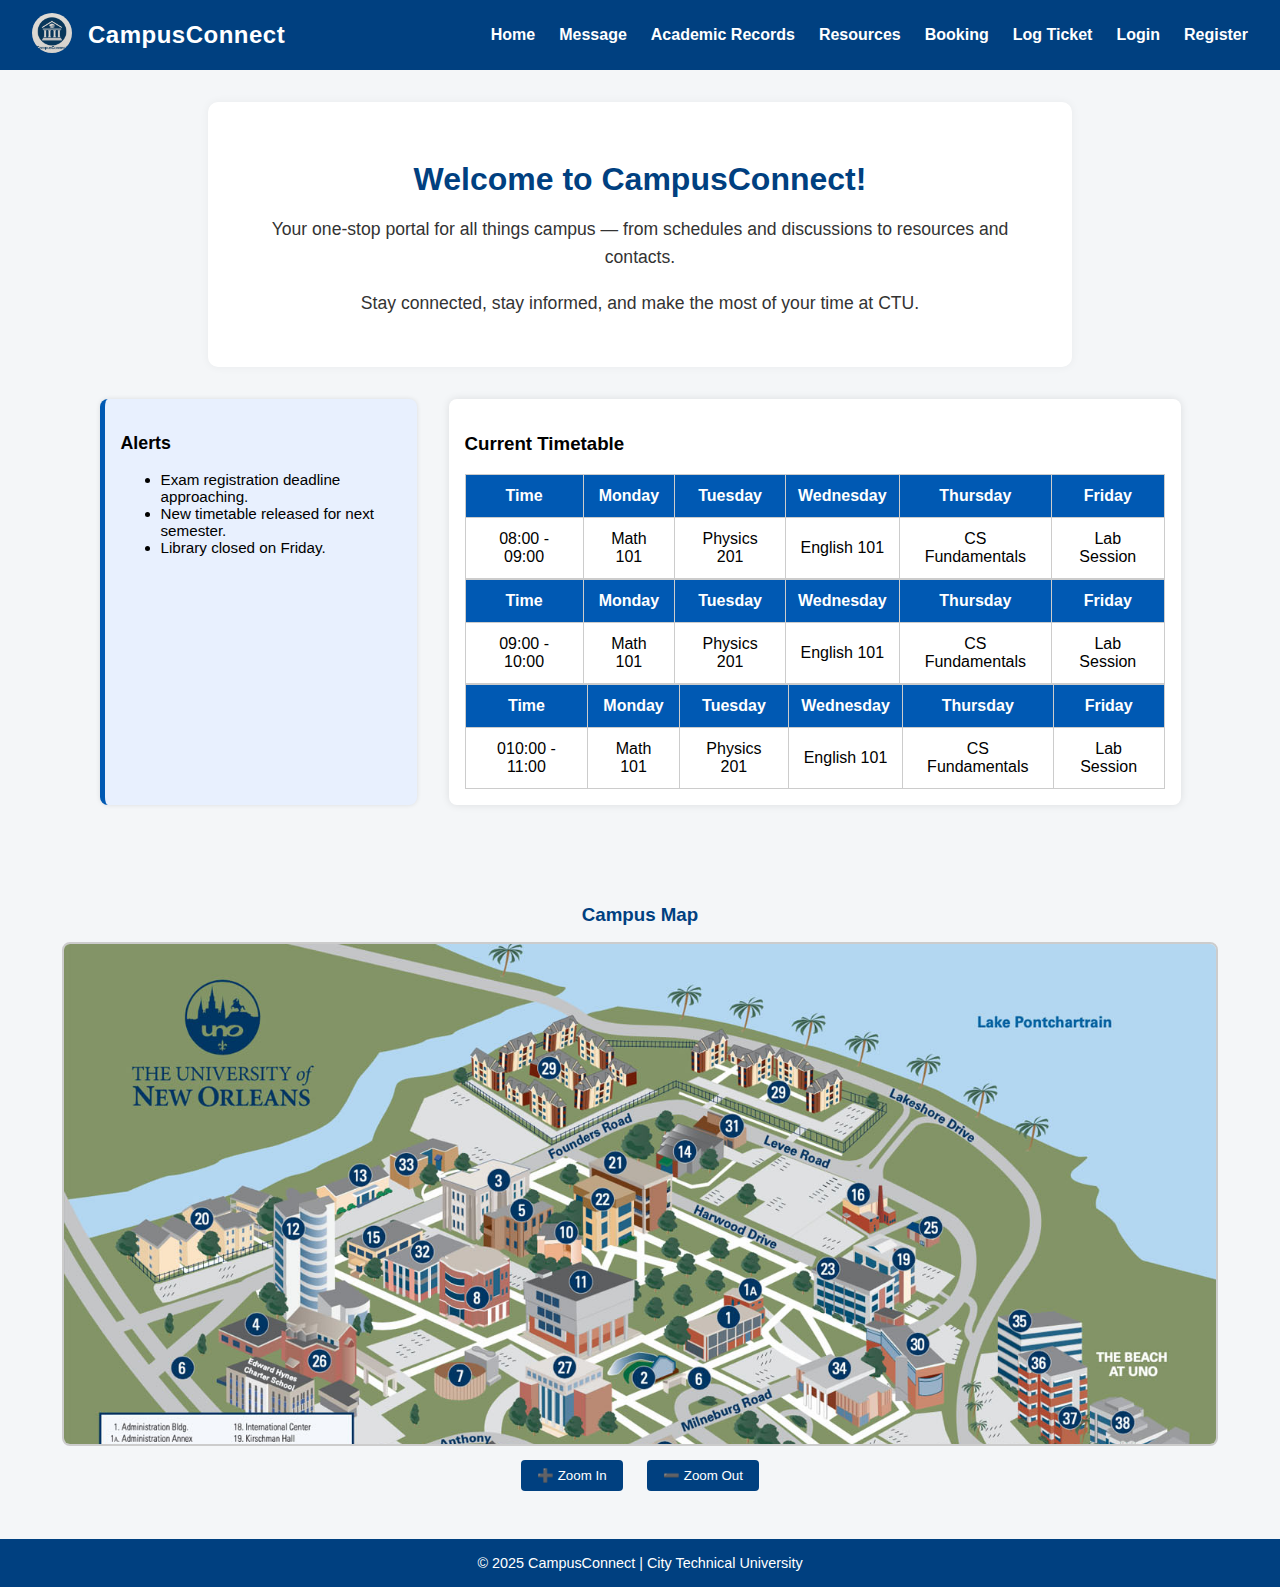
<file: index.html>
<!DOCTYPE html>
<html lang="en">
<head>
  <meta charset="UTF-8" />
  <title>CampusConnect - Home</title>
  <style>
    /* Reset & base */
    body {
      font-family: Arial, sans-serif;
      margin: 0; padding: 0;
      background: #f4f6f8;
      display: flex;
      flex-direction: column;
      min-height: 100vh;
    }
    a {
      text-decoration: none;
      color: white;
    }
    a:hover {
      text-decoration: underline;
    }

    /* Navbar */
    nav {
      background: #004080;
      color: white;
      display: flex;
      justify-content: space-between;
      align-items: center;
      padding: 0 2rem;
      height: 70px;
      flex-shrink: 0;
      position: sticky;
      top: 0;
      z-index: 1000;
    }
    .nav-left {
      display: flex;
      align-items: center;
      gap: 1rem;
    }
    .nav-logo img {
      height: 40px;
      width: 40px;
      border-radius: 50%;
    }
    .nav-title {
      font-weight: bold;
      font-size: 1.5rem;
      letter-spacing: 0.5px;
    }
    .nav-links {
      display: flex;
      gap: 1.5rem;
      list-style: none;
    }
    .nav-links li {
      font-weight: 600;
    }

    /* Hamburger */
    .hamburger {
      display: none;
      flex-direction: column;
      cursor: pointer;
      gap: 5px;
    }
    .hamburger div {
      width: 25px;
      height: 3px;
      background: white;
      border-radius: 2px;
    }

    @media (max-width: 768px) {
      .nav-links {
        position: fixed;
        top: 70px;
        right: 0;
        background: #004080;
        height: calc(100vh - 70px);
        width: 200px;
        flex-direction: column;
        padding: 1rem;
        transform: translateX(100%);
        transition: transform 0.3s ease;
      }
      .nav-links.active {
        transform: translateX(0);
      }
      .nav-links li {
        margin-bottom: 1rem;
      }
      .hamburger {
        display: flex;
      }
    }

    /* Main layout */
    main {
      flex: 1;
      display: flex;
      flex-direction: column;
      padding: 2rem;
      gap: 2rem;
      box-sizing: border-box;
    }

    .welcome {
      text-align: center;
      padding: 2rem;
      background: white;
      border-radius: 10px;
      max-width: 800px;
      margin: 0 auto;
      box-shadow: 0 0 10px rgba(0,0,0,0.05);
    }
    .welcome h2 {
      font-size: 2rem;
      margin-bottom: 1rem;
      color: #004080;
    }
    .welcome p {
      font-size: 1.1rem;
      line-height: 1.6;
      color: #333;
    }

    .bottom-row {
      display: flex;
      gap: 2rem;
      flex-wrap: wrap;
      justify-content: center;
    }

    .alerts {
      width: 280px;
      background: #e8f0fe;
      border-left: 5px solid #0059b3;
      padding: 1rem;
      box-shadow: 0 0 5px rgba(0,0,0,0.1);
      font-size: 0.95rem;
      border-radius: 8px;
    }

    .schedule {
      flex: 1;
      min-width: 300px;
      max-width: 700px;
      background: white;
      padding: 1rem;
      box-shadow: 0 0 8px rgba(0,0,0,0.1);
      border-radius: 8px;
      overflow-x: auto;
    }

    table {
      border-collapse: collapse;
      width: 100%;
    }
    th, td {
      border: 1px solid #ccc;
      padding: 12px;
      text-align: center;
      cursor: pointer;
      position: relative;
    }
    th {
      background: #0059b3;
      color: white;
    }

    /* Tooltip */
    td[data-tooltip]:hover::after {
      content: attr(data-tooltip);
      position: absolute;
      left: 50%;
      bottom: 110%;
      transform: translateX(-50%);
      background: #004080;
      color: white;
      padding: 6px 10px;
      border-radius: 5px;
      white-space: nowrap;
      z-index: 10;
      box-shadow: 0 0 6px rgba(0,0,0,0.2);
    }

    /* Modal styles */
    #modal {
      display: none;
      position: fixed;
      top: 50%; left: 50%;
      transform: translate(-50%, -50%);
      background: white;
      box-shadow: 0 4px 15px rgba(0,0,0,0.3);
      border-radius: 8px;
      padding: 2rem;
      width: 300px;
      z-index: 100;
    }
    #modal h3 {
      margin-top: 0;
      color: #004080;
    }
    #modal button {
      margin-top: 1.5rem;
      background: #004080;
      color: white;
      border: none;
      padding: 0.5rem 1rem;
      border-radius: 4px;
      cursor: pointer;
    }

    /* Overlay */
    #overlay {
      display: none;
      position: fixed;
      top: 0; left: 0;
      width: 100vw; height: 100vh;
      background: rgba(0,0,0,0.4);
      z-index: 90;
    }

    footer {
      background: #004080;
      color: white;
      text-align: center;
      padding: 1rem;
      font-size: 0.9rem;
      flex-shrink: 0;
    }
    /* Map */
    .map-section {
    text-align: center;
    margin: 3rem auto;
  }
  .map-section h3 {
    margin-bottom: 1rem;
    color: #004080;
  }
  .map-container {
    display: inline-block;
    overflow: hidden;
    border: 2px solid #ccc;
    border-radius: 8px;
    max-width: 90%;
    max-height: 500px;
    position: relative;
  }
  .map-container img {
    width: 100%;
    transition: transform 0.3s ease;
    transform-origin: center center;
  }
  .zoom-controls {
    margin-top: 10px;
  }
  .zoom-controls button {
    margin: 0 10px;
    padding: 8px 16px;
    background-color: #004080;
    color: white;
    border: none;
    border-radius: 4px;
    cursor: pointer;
  }
  .zoom-controls button:hover {
    background-color: #0055aa;
  }
  </style>
</head>
<body>

  <!-- Navbar -->
  <nav>
    <div class="nav-left">
      <div class="nav-logo">
        <img src="logo.png" alt="Logo" />
      </div>
      <div class="nav-title">CampusConnect</div>
    </div>
    <ul class="nav-links">
      <li><a href="index.html">Home</a></li>
      <li><a href="message.html">Message</a></li>
      <li><a href="academicrecords.html">Academic Records</a></li>
      <li><a href="resources.html">Resources</a></li>
      <li><a href="booking.html">Booking</a></li>
      <li><a href="ticket.html">Log Ticket</a></li>
      <li><a href="login.html">Login</a></li>
      <li><a href="register.html">Register</a></li>
    </ul>
    <div class="hamburger" id="hamburger">
      <div></div><div></div><div></div>
    </div>
  </nav>

  <main>
    <div class="welcome">
      <h2>Welcome to CampusConnect!</h2>
      <p>Your one-stop portal for all things campus — from schedules and discussions to resources and contacts.</p>
      <p>Stay connected, stay informed, and make the most of your time at CTU.</p>
    </div>

    <div class="bottom-row">
      <div class="alerts">
        <h3>Alerts</h3>
        <ul>
          <li>Exam registration deadline approaching.</li>
          <li>New timetable released for next semester.</li>
          <li>Library closed on Friday.</li>
        </ul>
      </div>
      <div class="schedule">
        <h3>Current Timetable</h3>
        <table>
          <thead>
            <tr>
              <th>Time</th>
              <th>Monday</th>
              <th>Tuesday</th>
              <th>Wednesday</th>
              <th>Thursday</th>
              <th>Friday</th>
            </tr>
          </thead>
          <tbody>
            <tr>
              <td>08:00 - 09:00</td>
              <td data-tooltip="Room 101, Prof. Adams" data-info="Course: Math 101\nRoom: 101\nLecturer: Prof. Adams\nDescription: Basic Algebra and Functions.">Math 101</td>
              <td data-tooltip="Room 202, Prof. Baker" data-info="Course: Physics 201\nRoom: 202\nLecturer: Prof. Baker\nDescription: Mechanics and Thermodynamics.">Physics 201</td>
              <td data-tooltip="Room 105, Dr. Clark" data-info="Course: English 101\nRoom: 105\nLecturer: Dr. Clark\nDescription: Composition and Literature.">English 101</td>
              <td data-tooltip="Room 303, Ms. Doe" data-info="Course: CS Fundamentals\nRoom: 303\nLecturer: Ms. Doe\nDescription: Intro to Programming Concepts.">CS Fundamentals</td>
              <td data-tooltip="Lab 1, Mr. Evans" data-info="Course: Lab Session\nRoom: Lab 1\nLecturer: Mr. Evans\nDescription: Practical lab exercises.">Lab Session</td>
            </tr>
          </tbody>
        </table>
        <table>
          <thead>
            <tr>
              <th>Time</th>
              <th>Monday</th>
              <th>Tuesday</th>
              <th>Wednesday</th>
              <th>Thursday</th>
              <th>Friday</th>
            </tr>
          </thead>
          <tbody>
            <tr>
              <td>09:00 - 10:00</td>
              <td data-tooltip="Room 101, Prof. Adams" data-info="Course: Math 101\nRoom: 101\nLecturer: Prof. Adams\nDescription: Basic Algebra and Functions.">Math 101</td>
              <td data-tooltip="Room 202, Prof. Baker" data-info="Course: Physics 201\nRoom: 202\nLecturer: Prof. Baker\nDescription: Mechanics and Thermodynamics.">Physics 201</td>
              <td data-tooltip="Room 105, Dr. Clark" data-info="Course: English 101\nRoom: 105\nLecturer: Dr. Clark\nDescription: Composition and Literature.">English 101</td>
              <td data-tooltip="Room 303, Ms. Doe" data-info="Course: CS Fundamentals\nRoom: 303\nLecturer: Ms. Doe\nDescription: Intro to Programming Concepts.">CS Fundamentals</td>
              <td data-tooltip="Lab 1, Mr. Evans" data-info="Course: Lab Session\nRoom: Lab 1\nLecturer: Mr. Evans\nDescription: Practical lab exercises.">Lab Session</td>
            </tr>
          </tbody>
        </table>
        <table>
          <thead>
            <tr>
              <th>Time</th>
              <th>Monday</th>
              <th>Tuesday</th>
              <th>Wednesday</th>
              <th>Thursday</th>
              <th>Friday</th>
            </tr>
          </thead>
          <tbody>
            <tr>
              <td>010:00 - 11:00</td>
              <td data-tooltip="Room 101, Prof. Adams" data-info="Course: Math 101\nRoom: 101\nLecturer: Prof. Adams\nDescription: Basic Algebra and Functions.">Math 101</td>
              <td data-tooltip="Room 202, Prof. Baker" data-info="Course: Physics 201\nRoom: 202\nLecturer: Prof. Baker\nDescription: Mechanics and Thermodynamics.">Physics 201</td>
              <td data-tooltip="Room 105, Dr. Clark" data-info="Course: English 101\nRoom: 105\nLecturer: Dr. Clark\nDescription: Composition and Literature.">English 101</td>
              <td data-tooltip="Room 303, Ms. Doe" data-info="Course: CS Fundamentals\nRoom: 303\nLecturer: Ms. Doe\nDescription: Intro to Programming Concepts.">CS Fundamentals</td>
              <td data-tooltip="Lab 1, Mr. Evans" data-info="Course: Lab Session\nRoom: Lab 1\nLecturer: Mr. Evans\nDescription: Practical lab exercises.">Lab Session</td>
            </tr>
          </tbody>
        </table>
      </div>
    </div>
  </main>

  <!-- Modal & Overlay -->
  <div id="overlay"></div>
  <div id="modal">
    <h3 id="modal-title"></h3>
    <pre id="modal-content" style="white-space: pre-wrap;"></pre>
    <button id="close-btn">Close</button>
  </div>

  <section class="map-section">
  <h3>Campus Map</h3>
  <div class="map-container">
    <img src="campusmap.jpg" alt="Campus Map" id="campusMap" />
  </div>
  <div class="zoom-controls">
    <button onclick="zoomIn()">➕ Zoom In</button>
    <button onclick="zoomOut()">➖ Zoom Out</button>
  </div>
</section>


  <footer>© 2025 CampusConnect | City Technical University</footer>

  <script>
    // Hamburger toggle
    const hamburger = document.getElementById('hamburger');
    const navLinks = document.querySelector('.nav-links');
    hamburger.addEventListener('click', () => {
      navLinks.classList.toggle('active');
    });

    // Timetable modal
    const modal = document.getElementById('modal');
    const overlay = document.getElementById('overlay');
    const modalTitle = document.getElementById('modal-title');
    const modalContent = document.getElementById('modal-content');
    const closeBtn = document.getElementById('close-btn');

    document.querySelectorAll('td[data-info]').forEach(cell => {
      cell.addEventListener('click', () => {
        modalTitle.textContent = cell.textContent;
        modalContent.textContent = cell.getAttribute('data-info').replace(/\\n/g, '\n');
        modal.style.display = 'block';
        overlay.style.display = 'block';
      });
    });

    closeBtn.addEventListener('click', () => {
      modal.style.display = 'none';
      overlay.style.display = 'none';
    });

    overlay.addEventListener('click', () => {
      modal.style.display = 'none';
      overlay.style.display = 'none';
    });
  </script>
  <script>
  let scale = 1;
  const mapImg = document.getElementById("campusMap");

  function zoomIn() {
    scale += 0.1;
    mapImg.style.transform = `scale(${scale})`;
  }

  function zoomOut() {
    scale = Math.max(1, scale - 0.1);
    mapImg.style.transform = `scale(${scale})`;
  }

  mapImg.addEventListener("wheel", function (e) {
    e.preventDefault();
    if (e.deltaY < 0) {
      zoomIn();
    } else {
      zoomOut();
    }
  });
</script>

</body>
</html>
</file>
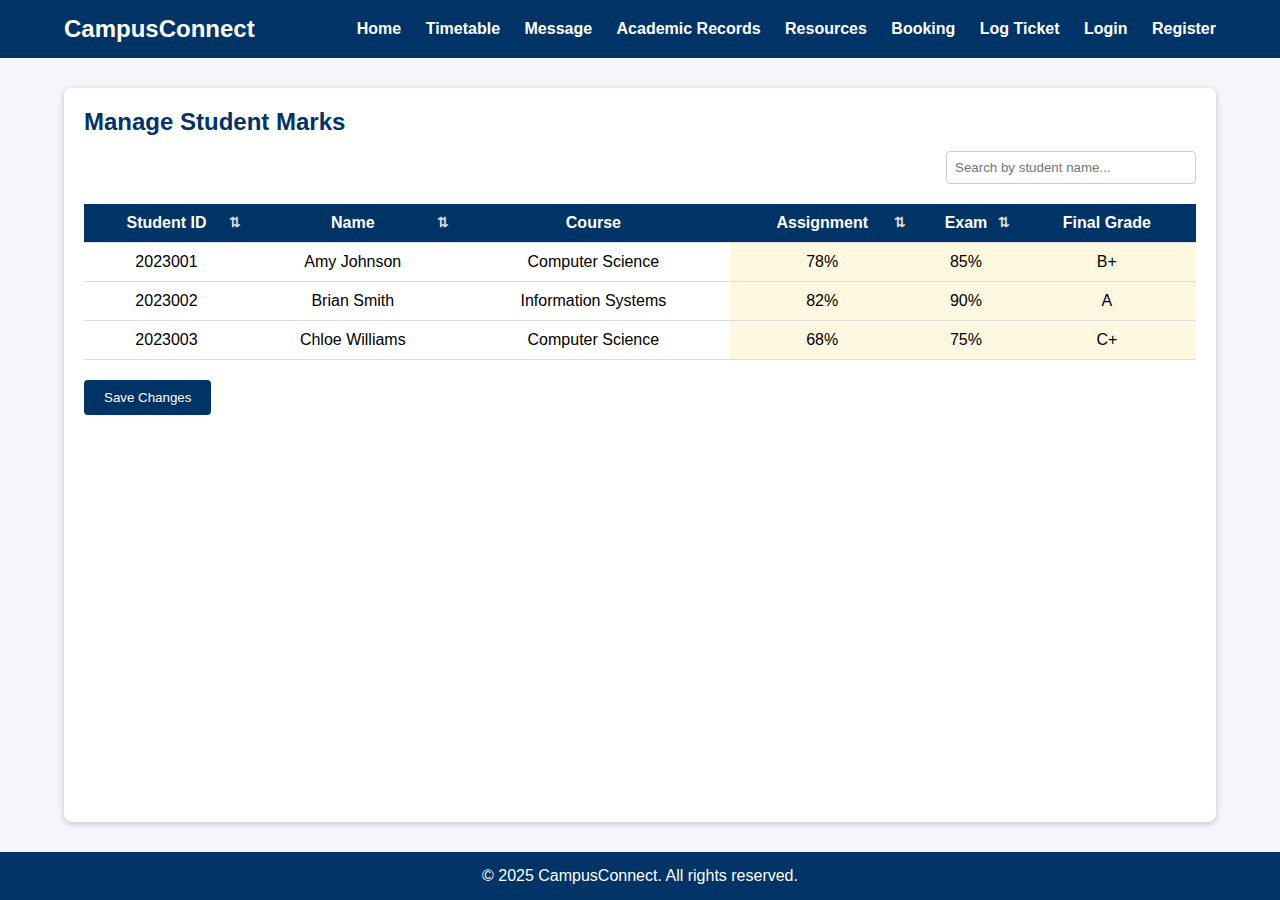
<file: academicrecords.html>
<!DOCTYPE html>
<html lang="en">
<head>
  <meta charset="UTF-8" />
  <meta name="viewport" content="width=device-width, initial-scale=1.0"/>
  <title>CampusConnect - Manage Student Marks</title>
  <style>
    * { margin: 0; padding: 0; box-sizing: border-box; }
    html, body {
      height: 100%;
      font-family: Arial, sans-serif;
      background: #f4f6f9;
      display: flex;
      flex-direction: column;
    }
    /* Navbar */
    .navbar {
      background: #003366;
      color: white;
      padding: 15px 0;
    }
    .navbar .nav-container {
      display: flex;
      justify-content: space-between;
      align-items: center;
      width: 90%;
      margin: auto;
    }
    .navbar h1 { font-size: 24px; }
    .navbar nav a {
      color: white;
      text-decoration: none;
      margin-left: 20px;
      font-size: 16px;
      transition: color 0.3s;
    }
    .navbar nav a:hover { text-decoration: underline; }

    /* Page container */
    .container {
      width: 90%;
      margin: 30px auto;
      background: white;
      padding: 20px;
      border-radius: 8px;
      box-shadow: 0 2px 6px rgba(0,0,0,0.2);
      flex: 1; /* Push footer down */
    }
    h2 { color: #003366; margin-bottom: 15px; }

    /* Search box */
    .search-box {
      margin-bottom: 20px;
      text-align: right;
    }
    .search-box input {
      padding: 8px;
      width: 250px;
      border: 1px solid #ccc;
      border-radius: 4px;
    }

    /* Table styling */
    table {
      width: 100%;
      border-collapse: collapse;
      margin-top: 15px;
    }
    th, td {
      padding: 10px;
      text-align: center;
      border-bottom: 1px solid #ddd;
    }
    th {
      background: #003366;
      color: white;
      cursor: pointer;
      position: relative;
    }
    th:hover { background: #004080; }
    th.sortable::after {
      content: '⇅';
      font-size: 14px;
      position: absolute;
      right: 8px;
      color: #ddd;
    }
    th.sorted-asc::after { content: '▲'; color: #fff; }
    th.sorted-desc::after { content: '▼'; color: #fff; }
    tr:hover { background: #f1f1f1; }
    td[contenteditable="true"] { background: #fff8e1; }

    /* Save button */
    .save-btn {
      margin-top: 20px;
      background: #003366;
      color: white;
      border: none;
      padding: 10px 20px;
      border-radius: 4px;
      cursor: pointer;
    }
    .save-btn:hover { background: #0055aa; }

    /* Footer */
    footer {
      text-align: center;
      padding: 15px;
      background: #003366;
      color: white;
    }
  </style>
</head>
<body>
  <!-- Navbar -->
  <header class="navbar">
    <div class="nav-container">
      <h1>CampusConnect</h1>
      <nav>
        <b>
      <a href="index.html">Home</a>
      <a href="timetable.html">Timetable</a>
      <a href="message.html">Message</a></li>
      <a href="academicrecords.html">Academic Records</a>
      <a href="resources.html">Resources</a>
      <a href="booking.html">Booking</a>
      <a href="ticket.html">Log Ticket</a>
      <a href="login.html">Login</a>
      <a href="register.html">Register</a>
          </b>
      </nav>
    </div>
  </header>

  <!-- Content -->
  <div class="container">
    <h2>Manage Student Marks</h2>
    <div class="search-box">
      <input type="text" id="search" placeholder="Search by student name..." onkeyup="searchTable()">
    </div>
    <table id="marksTable">
        <thead>
            <tr>
                <th class="sortable" onclick="sortTable(0)">Student ID</th>
                <th class="sortable" onclick="sortTable(1)">Name</th>
                <th>Course</th>
                <th class="sortable" onclick="sortTable(3)">Assignment</th>
                <th class="sortable" onclick="sortTable(4)">Exam</th>
                <th>Final Grade</th>
            </tr>
        </thead>
        <tbody>
            <tr>
                <td>2023001</td>
                <td>Amy Johnson</td>
                <td>Computer Science</td>
                <td contenteditable="true">78%</td>
                <td contenteditable="true">85%</td>
                <td contenteditable="true">B+</td>
            </tr>
            <tr>
                <td>2023002</td>
                <td>Brian Smith</td>
                <td>Information Systems</td>
                <td contenteditable="true">82%</td>
                <td contenteditable="true">90%</td>
                <td contenteditable="true">A</td>
            </tr>
            <tr>
                <td>2023003</td>
                <td>Chloe Williams</td>
                <td>Computer Science</td>
                <td contenteditable="true">68%</td>
                <td contenteditable="true">75%</td>
                <td contenteditable="true">C+</td>
            </tr>
        </tbody>
    </table>
    <button class="save-btn" onclick="saveChanges()">Save Changes</button>
  </div>

  <!-- Footer -->
  <footer>
    <p>&copy; 2025 CampusConnect. All rights reserved.</p>
  </footer>

<script>
    // Search filter
    function searchTable() {
        let input = document.getElementById("search").value.toLowerCase();
        let rows = document.querySelectorAll("#marksTable tbody tr");
        rows.forEach(row => {
            let name = row.cells[1].textContent.toLowerCase();
            row.style.display = name.includes(input) ? "" : "none";
        });
    }

    // Sort table columns
    let sortDirection = true;
    let lastSortedCol = -1;

    function sortTable(columnIndex) {
        const table = document.getElementById("marksTable");
        let rows = Array.from(table.rows).slice(1);
        rows.sort((a, b) => {
            let aText = a.cells[columnIndex].textContent.trim().replace('%','');
            let bText = b.cells[columnIndex].textContent.trim().replace('%','');
            if (!isNaN(aText) && !isNaN(bText)) {
                return sortDirection ? aText - bText : bText - aText;
            } else {
                return sortDirection 
                    ? aText.localeCompare(bText) 
                    : bText.localeCompare(aText);
            }
        });
        sortDirection = (lastSortedCol === columnIndex) ? !sortDirection : true;
        lastSortedCol = columnIndex;
        document.querySelectorAll("th").forEach(th => th.classList.remove("sorted-asc", "sorted-desc"));
        document.querySelectorAll("th")[columnIndex].classList.add(sortDirection ? "sorted-asc" : "sorted-desc");
        rows.forEach(row => table.tBodies[0].appendChild(row));
    }

    // Save changes
    function saveChanges() {
        let table = document.getElementById("marksTable");
        let data = [];
        for (let i = 1; i < table.rows.length; i++) {
            let row = table.rows[i];
            data.push({
                id: row.cells[0].textContent,
                name: row.cells[1].textContent,
                course: row.cells[2].textContent,
                assignment: row.cells[3].textContent,
                exam: row.cells[4].textContent,
                grade: row.cells[5].textContent
            });
        }
        alert("Changes saved!\n\n" + JSON.stringify(data, null, 2));
    }
</script>
</body>
</html>
</file>
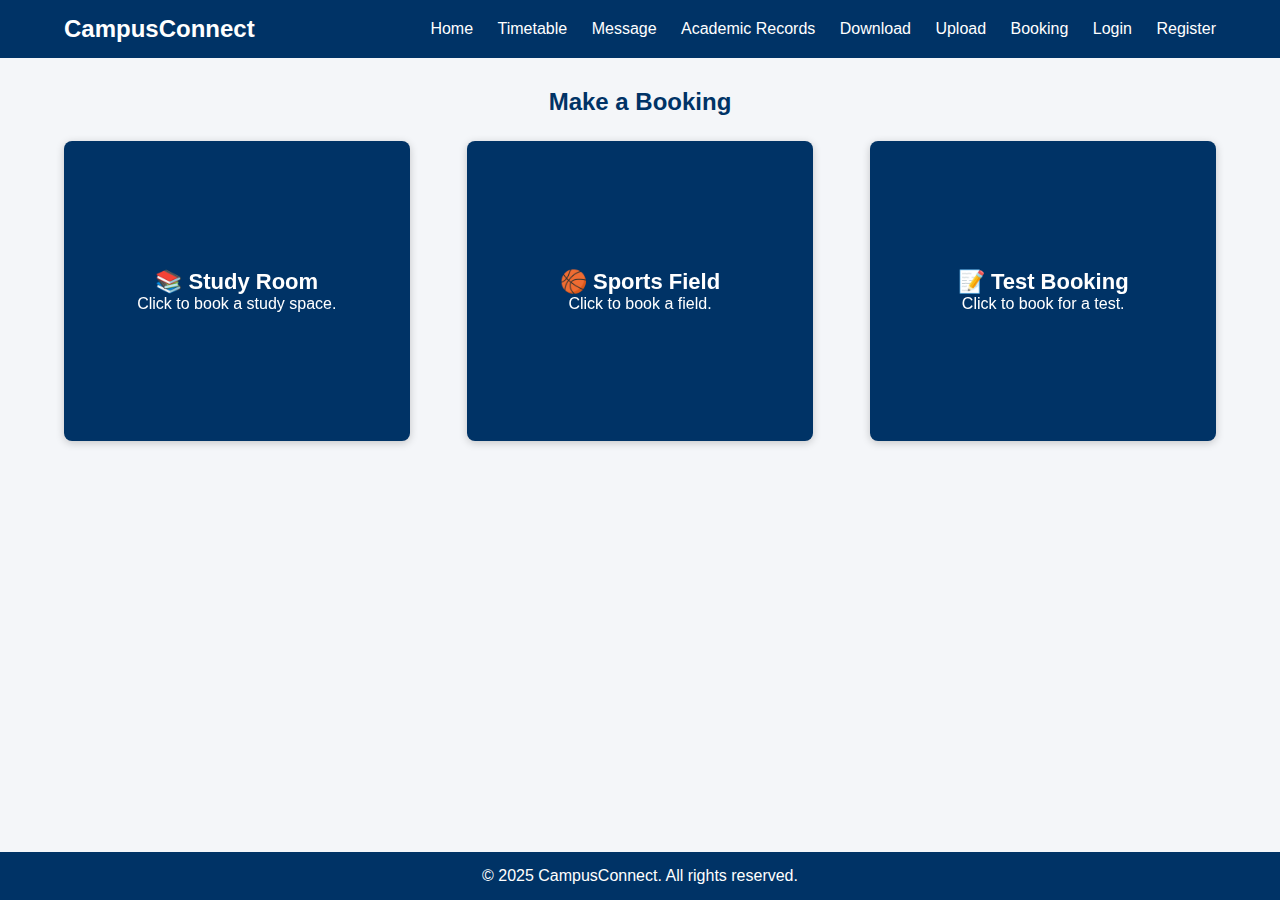
<file: booking.html>
<!DOCTYPE html>
<html lang="en">
<head>
  <meta charset="UTF-8" />
  <meta name="viewport" content="width=device-width, initial-scale=1.0"/>
  <title>CampusConnect - Booking</title>
  <style>
    * { margin: 0; padding: 0; box-sizing: border-box; }
    body {
      font-family: Arial, sans-serif;
      background: #f4f6f9;
      display: flex;
      flex-direction: column;
      min-height: 100vh;
    }
    /* Navbar */
    .navbar {
      background: #003366;
      color: white;
      padding: 15px 0;
    }
    .navbar .nav-container {
      display: flex;
      justify-content: space-between;
      align-items: center;
      width: 90%;
      margin: auto;
    }
    .navbar h1 { font-size: 24px; }
    .navbar nav a {
      color: white;
      text-decoration: none;
      margin-left: 20px;
      font-size: 16px;
      transition: color 0.3s;
    }
    .navbar nav a:hover {text-decoration: underline; }

    /* Page container */
    .container {
      width: 90%;
      margin: 30px auto;
      flex: 1;
    }
    h2 { color: #003366; text-align: center; margin-bottom: 25px; }

    /* Booking blocks */
    .blocks {
      display: flex;
      justify-content: space-between;
      gap: 20px;
      flex-wrap: wrap;
    }
    .flip-card {
      background: transparent;
      width: 30%;
      perspective: 1000px;
      min-width: 280px;
    }
    .flip-card-inner {
      position: relative;
      width: 100%;
      height: 300px;
      text-align: center;
      transition: transform 0.8s;
      transform-style: preserve-3d;
      cursor: pointer;
    }
    .flip-card.flipped .flip-card-inner {
      transform: rotateY(180deg);
    }
    .flip-card-front, .flip-card-back {
      position: absolute;
      width: 100%;
      height: 100%;
      border-radius: 8px;
      backface-visibility: hidden;
      box-shadow: 0 2px 8px rgba(0,0,0,0.2);
      padding: 20px;
      display: flex;
      flex-direction: column;
      justify-content: center;
      align-items: center;
    }
    .flip-card-front {
      background: #003366;
      color: white;
    }
    .flip-card-front h3 {
      font-size: 22px;
    }
    .flip-card-back {
      background: white;
      transform: rotateY(180deg);
      justify-content: flex-start;
      padding: 20px;
    }
    .flip-card-back h4 {
      color: #003366;
      margin-bottom: 10px;
    }

    /* Forms */
    form {
      display: flex;
      flex-direction: column;
      gap: 10px;
    }
    form input, form select, form button {
      padding: 8px;
      border: 1px solid #ccc;
      border-radius: 4px;
      font-size: 14px;
    }
    form button {
      background: #003366;
      color: white;
      border: none;
      cursor: pointer;
    }
    form button:hover {
      background: #0055aa;
    }

    /* Footer */
    footer {
      text-align: center;
      padding: 15px;
      background: #003366;
      color: white;
    }
  </style>
</head>
<body>
  <!-- Navbar -->
  <header class="navbar">
    <div class="nav-container">
      <h1>CampusConnect</h1>
      <nav>
        <a href="index.html">Home</a>
        <a href="timetable.html">Timetable</a>
        <a href="message.html">Message</a>
        <a href="academicrecords.html">Academic Records</a>
        <a href="download.html">Download</a>
        <a href="upload.html">Upload</a>
        <a href="booking.html">Booking</a>
        <a href="login.html">Login</a>
        <a href="register.html">Register</a>
      </nav>
    </div>
  </header>

  <!-- Booking content -->
  <div class="container">
    <h2>Make a Booking</h2>
    <div class="blocks">
      <!-- Study Room -->
      <div class="flip-card" onclick="this.classList.toggle('flipped')">
        <div class="flip-card-inner">
          <div class="flip-card-front">
            <h3>📚 Study Room</h3>
            <p>Click to book a study space.</p>
          </div>
          <div class="flip-card-back">
            <h4>Book Study Room</h4>
            <form>
              <input type="text" placeholder="Your Name" required>
              <input type="date" required>
              <input type="time" required>
              <select required>
                <option value="">Select Room</option>
                <option>Room 101</option>
                <option>Room 102</option>
                <option>Room 103</option>
              </select>
              <button type="submit">Book Now</button>
            </form>
          </div>
        </div>
      </div>

      <!-- Sports Field -->
      <div class="flip-card" onclick="this.classList.toggle('flipped')">
        <div class="flip-card-inner">
          <div class="flip-card-front">
            <h3>🏀 Sports Field</h3>
            <p>Click to book a field.</p>
          </div>
          <div class="flip-card-back">
            <h4>Book Sports Field</h4>
            <form>
              <input type="text" placeholder="Your Name" required>
              <input type="date" required>
              <input type="time" required>
              <select required>
                <option value="">Select Field</option>
                <option>Soccer Field</option>
                <option>Basketball Court</option>
                <option>Tennis Court</option>
              </select>
              <button type="submit">Book Now</button>
            </form>
          </div>
        </div>
      </div>

      <!-- Test Booking -->
      <div class="flip-card" onclick="this.classList.toggle('flipped')">
        <div class="flip-card-inner">
          <div class="flip-card-front">
            <h3>📝 Test Booking</h3>
            <p>Click to book for a test.</p>
          </div>
          <div class="flip-card-back">
            <h4>Book Test</h4>
            <form>
              <input type="text" placeholder="Your Name" required>
              <input type="date" required>
              <select required>
                <option value="">Select Test</option>
                <option>Math Test</option>
                <option>Computer Science Test</option>
                <option>English Test</option>
              </select>
              <button type="submit">Book Now</button>
            </form>
          </div>
        </div>
      </div>
    </div>
  </div>

  <!-- Footer -->
  <footer>
    <p>&copy; 2025 CampusConnect. All rights reserved.</p>
  </footer>
</body>
</html>
</file>
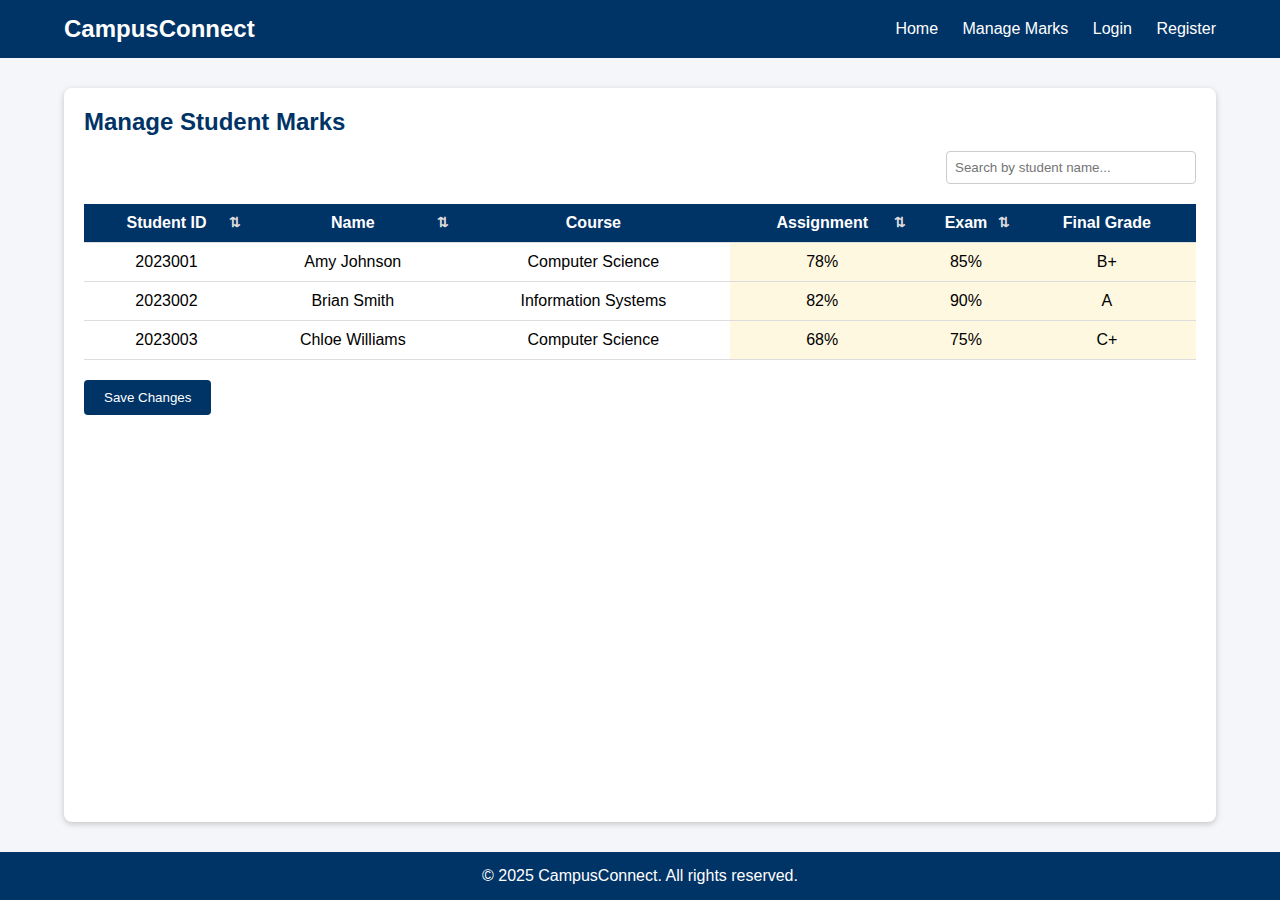
<file: Classmarks.html>
<!DOCTYPE html>
<html lang="en">
<head>
  <meta charset="UTF-8" />
  <meta name="viewport" content="width=device-width, initial-scale=1.0"/>
  <title>CampusConnect - Manage Student Marks</title>
  <style>
    * { margin: 0; padding: 0; box-sizing: border-box; }
    html, body {
      height: 100%;
      font-family: Arial, sans-serif;
      background: #f4f6f9;
      display: flex;
      flex-direction: column;
    }
    /* Navbar */
    .navbar {
      background: #003366;
      color: white;
      padding: 15px 0;
    }
    .navbar .nav-container {
      display: flex;
      justify-content: space-between;
      align-items: center;
      width: 90%;
      margin: auto;
    }
    .navbar h1 { font-size: 24px; }
    .navbar nav a {
      color: white;
      text-decoration: none;
      margin-left: 20px;
      font-size: 16px;
      transition: color 0.3s;
    }
    .navbar nav a:hover { color: #ffcc00; }

    /* Page container */
    .container {
      width: 90%;
      margin: 30px auto;
      background: white;
      padding: 20px;
      border-radius: 8px;
      box-shadow: 0 2px 6px rgba(0,0,0,0.2);
      flex: 1; /* Push footer down */
    }
    h2 { color: #003366; margin-bottom: 15px; }

    /* Search box */
    .search-box {
      margin-bottom: 20px;
      text-align: right;
    }
    .search-box input {
      padding: 8px;
      width: 250px;
      border: 1px solid #ccc;
      border-radius: 4px;
    }

    /* Table styling */
    table {
      width: 100%;
      border-collapse: collapse;
      margin-top: 15px;
    }
    th, td {
      padding: 10px;
      text-align: center;
      border-bottom: 1px solid #ddd;
    }
    th {
      background: #003366;
      color: white;
      cursor: pointer;
      position: relative;
    }
    th:hover { background: #004080; }
    th.sortable::after {
      content: '⇅';
      font-size: 14px;
      position: absolute;
      right: 8px;
      color: #ddd;
    }
    th.sorted-asc::after { content: '▲'; color: #fff; }
    th.sorted-desc::after { content: '▼'; color: #fff; }
    tr:hover { background: #f1f1f1; }
    td[contenteditable="true"] { background: #fff8e1; }

    /* Save button */
    .save-btn {
      margin-top: 20px;
      background: #003366;
      color: white;
      border: none;
      padding: 10px 20px;
      border-radius: 4px;
      cursor: pointer;
    }
    .save-btn:hover { background: #0055aa; }

    /* Footer */
    footer {
      text-align: center;
      padding: 15px;
      background: #003366;
      color: white;
    }
  </style>
</head>
<body>
  <!-- Navbar -->
  <header class="navbar">
    <div class="nav-container">
      <h1>CampusConnect</h1>
      <nav>
        <a href="index.html">Home</a>
        <a href="marks.html">Manage Marks</a>
        <a href="login.html">Login</a>
        <a href="register.html">Register</a>
      </nav>
    </div>
  </header>

  <!-- Content -->
  <div class="container">
    <h2>Manage Student Marks</h2>
    <div class="search-box">
      <input type="text" id="search" placeholder="Search by student name..." onkeyup="searchTable()">
    </div>
    <table id="marksTable">
        <thead>
            <tr>
                <th class="sortable" onclick="sortTable(0)">Student ID</th>
                <th class="sortable" onclick="sortTable(1)">Name</th>
                <th>Course</th>
                <th class="sortable" onclick="sortTable(3)">Assignment</th>
                <th class="sortable" onclick="sortTable(4)">Exam</th>
                <th>Final Grade</th>
            </tr>
        </thead>
        <tbody>
            <tr>
                <td>2023001</td>
                <td>Amy Johnson</td>
                <td>Computer Science</td>
                <td contenteditable="true">78%</td>
                <td contenteditable="true">85%</td>
                <td contenteditable="true">B+</td>
            </tr>
            <tr>
                <td>2023002</td>
                <td>Brian Smith</td>
                <td>Information Systems</td>
                <td contenteditable="true">82%</td>
                <td contenteditable="true">90%</td>
                <td contenteditable="true">A</td>
            </tr>
            <tr>
                <td>2023003</td>
                <td>Chloe Williams</td>
                <td>Computer Science</td>
                <td contenteditable="true">68%</td>
                <td contenteditable="true">75%</td>
                <td contenteditable="true">C+</td>
            </tr>
        </tbody>
    </table>
    <button class="save-btn" onclick="saveChanges()">Save Changes</button>
  </div>

  <!-- Footer -->
  <footer>
    <p>&copy; 2025 CampusConnect. All rights reserved.</p>
  </footer>

<script>
    // Search filter
    function searchTable() {
        let input = document.getElementById("search").value.toLowerCase();
        let rows = document.querySelectorAll("#marksTable tbody tr");
        rows.forEach(row => {
            let name = row.cells[1].textContent.toLowerCase();
            row.style.display = name.includes(input) ? "" : "none";
        });
    }

    // Sort table columns
    let sortDirection = true;
    let lastSortedCol = -1;

    function sortTable(columnIndex) {
        const table = document.getElementById("marksTable");
        let rows = Array.from(table.rows).slice(1);
        rows.sort((a, b) => {
            let aText = a.cells[columnIndex].textContent.trim().replace('%','');
            let bText = b.cells[columnIndex].textContent.trim().replace('%','');
            if (!isNaN(aText) && !isNaN(bText)) {
                return sortDirection ? aText - bText : bText - aText;
            } else {
                return sortDirection 
                    ? aText.localeCompare(bText) 
                    : bText.localeCompare(aText);
            }
        });
        sortDirection = (lastSortedCol === columnIndex) ? !sortDirection : true;
        lastSortedCol = columnIndex;
        document.querySelectorAll("th").forEach(th => th.classList.remove("sorted-asc", "sorted-desc"));
        document.querySelectorAll("th")[columnIndex].classList.add(sortDirection ? "sorted-asc" : "sorted-desc");
        rows.forEach(row => table.tBodies[0].appendChild(row));
    }

    // Save changes
    function saveChanges() {
        let table = document.getElementById("marksTable");
        let data = [];
        for (let i = 1; i < table.rows.length; i++) {
            let row = table.rows[i];
            data.push({
                id: row.cells[0].textContent,
                name: row.cells[1].textContent,
                course: row.cells[2].textContent,
                assignment: row.cells[3].textContent,
                exam: row.cells[4].textContent,
                grade: row.cells[5].textContent
            });
        }
        alert("Changes saved!\n\n" + JSON.stringify(data, null, 2));
    }
</script>
</body>
</html>
</file>
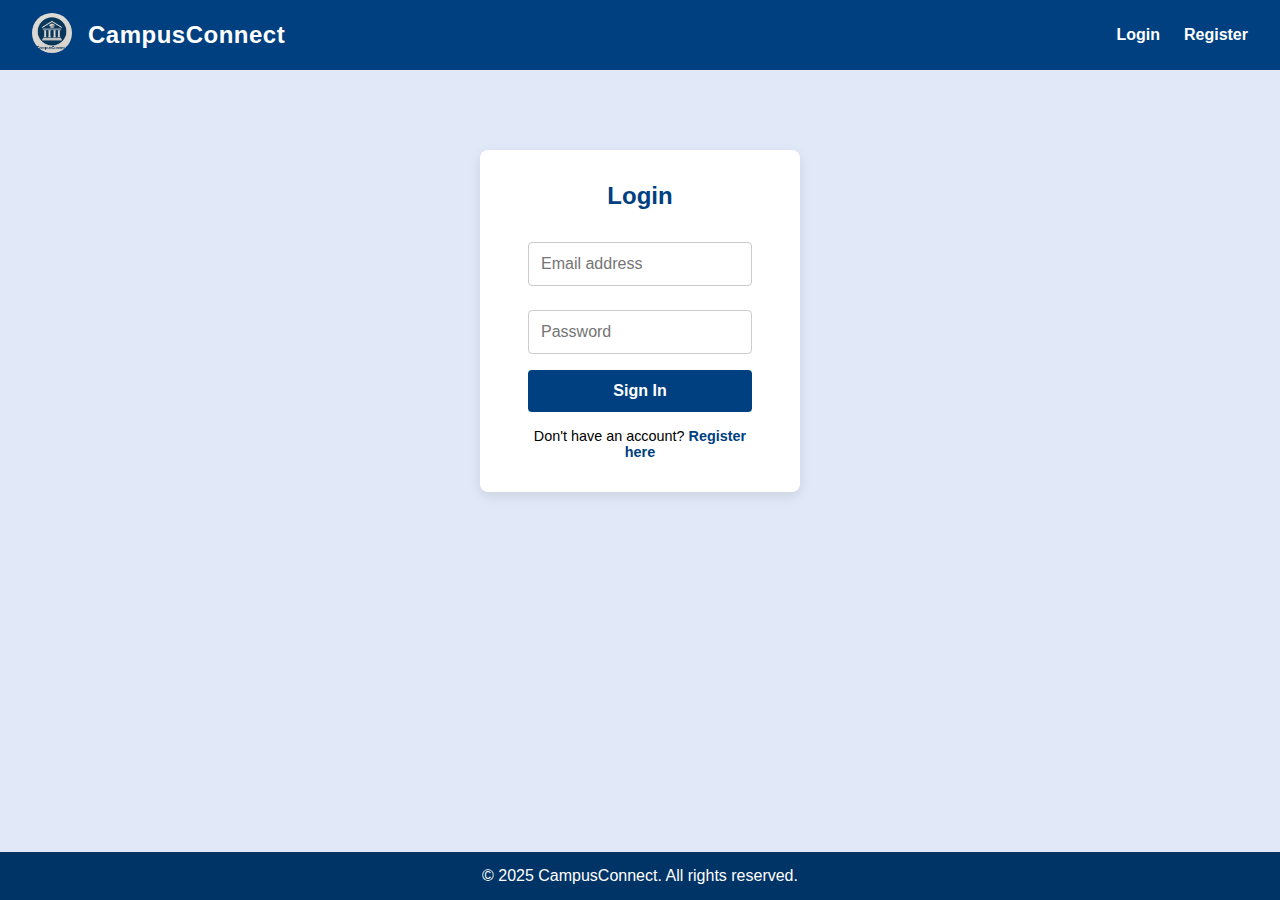
<file: login.html>
<!DOCTYPE html>
<html lang="en">
<head>
  <meta charset="UTF-8" />
  <title>CampusConnect - Login</title>
  <style>
    /* ====== Base Styles ====== */
    * { margin: 0; padding: 0; box-sizing: border-box; }
    body {
      font-family: Arial, sans-serif;
      background: #e1e9f8;
      display: flex;
      flex-direction: column;
      min-height: 100vh;
    }

    a { 
      text-decoration: none; 
      color: white;
    }
    a:hover { text-decoration: underline; }

    /* ====== Navbar ====== */
    nav {
      background: #004080;
      color: white;
      display: flex;
      justify-content: space-between;
      align-items: center;
      padding: 0 2rem;
      height: 70px;
      width: 100%;
      position: sticky;
      top: 0;
      z-index: 1000;
    }
    .nav-left { display: flex; align-items: center; gap: 1rem; }
    .nav-logo img { height: 40px; width: 40px; border-radius: 50%; }
    .nav-title { font-weight: bold; font-size: 1.5rem; letter-spacing: 0.5px; }
    .nav-links {
      display: flex;
      gap: 1.5rem;
      list-style: none;
    }
    .nav-links li { font-weight: 600; }
    .nav-links a { color: white; }
    .nav-links a:hover { text-decoration: underline; }

    /* ====== Hamburger (Mobile) ====== */
    .hamburger {
      display: none;
      flex-direction: column;
      gap: 5px;
      cursor: pointer;
    }
    .hamburger div {
      width: 25px;
      height: 3px;
      background: white;
      border-radius: 2px;
    }
    @media (max-width: 768px) {
      .nav-links {
        position: fixed;
        top: 70px;
        right: 0;
        background: #004080;
        height: calc(100vh - 70px);
        width: 200px;
        flex-direction: column;
        padding: 1rem;
        transform: translateX(100%);
        transition: transform 0.3s ease;
      }
      .nav-links.active { transform: translateX(0); }
      .nav-links li { margin-bottom: 1rem; }
      .hamburger { display: flex; }
    }

    /* ====== Login Form ====== */
    .login-container {
      background: white;
      padding: 2rem 3rem;
      border-radius: 8px;
      box-shadow: 0 4px 12px rgba(0, 0, 0, 0.1);
      width: 320px;
      margin: 5rem auto;
      text-align: center;
    }
    .login-container h2 { color: #004080; margin-bottom: 1.5rem; }
    input[type="email"], input[type="password"] {
      width: 100%;
      padding: 0.75rem;
      margin: 0.5rem 0 1rem 0;
      border: 1px solid #ccc;
      border-radius: 4px;
      font-size: 1rem;
    }
    button {
      width: 100%;
      background: #004080;
      color: white;
      border: none;
      padding: 0.75rem;
      font-size: 1rem;
      border-radius: 4px;
      cursor: pointer;
      font-weight: bold;
      transition: background 0.3s ease;
    }
    button:hover { background: #003366; }
    .register-link { margin-top: 1rem; font-size: 0.9rem; }
    .register-link a { color: #004080; font-weight: bold; }
    .register-link a:hover { text-decoration: underline; }

    /* ====== Footer ====== */
    footer {
      text-align: center;
      padding: 15px;
      background: #003366;
      color: white;
      margin-top: auto;
    }
  </style>
</head>

<body>

  <!-- ====== Navigation Bar ====== -->
  <nav>
    <div class="nav-left">
      <div class="nav-logo">
        <img src="logo.png" alt="Logo" />
      </div>
      <div class="nav-title">CampusConnect</div>
    </div>
    <ul class="nav-links">
      <li><a href="login.html">Login</a></li>
      <li><a href="register.html">Register</a></li>
    </ul>
    <div class="hamburger" id="hamburger">
      <div></div><div></div><div></div>
    </div>
  </nav>

  <!-- ====== Login Form ====== -->
  <div class="login-container">
    <h2>Login</h2>
    <form>
      <input type="email" placeholder="Email address" required />
      <input type="password" placeholder="Password" required />
      <button type="submit"><a href="index.html">Sign In</a></button>
    </form>
    <div class="register-link">
      Don't have an account? <a href="register.html">Register here</a>
    </div>
  </div>

  <!-- ====== Footer ====== -->
  <footer>
    <p>&copy; 2025 CampusConnect. All rights reserved.</p>
  </footer>

  <!-- ====== JavaScript ====== -->
  <script>
    const hamburger = document.getElementById('hamburger');
    const navLinks = document.querySelector('.nav-links');
    hamburger.addEventListener('click', () => {
      navLinks.classList.toggle('active');
    });
  </script>

</body>
</html>
</file>
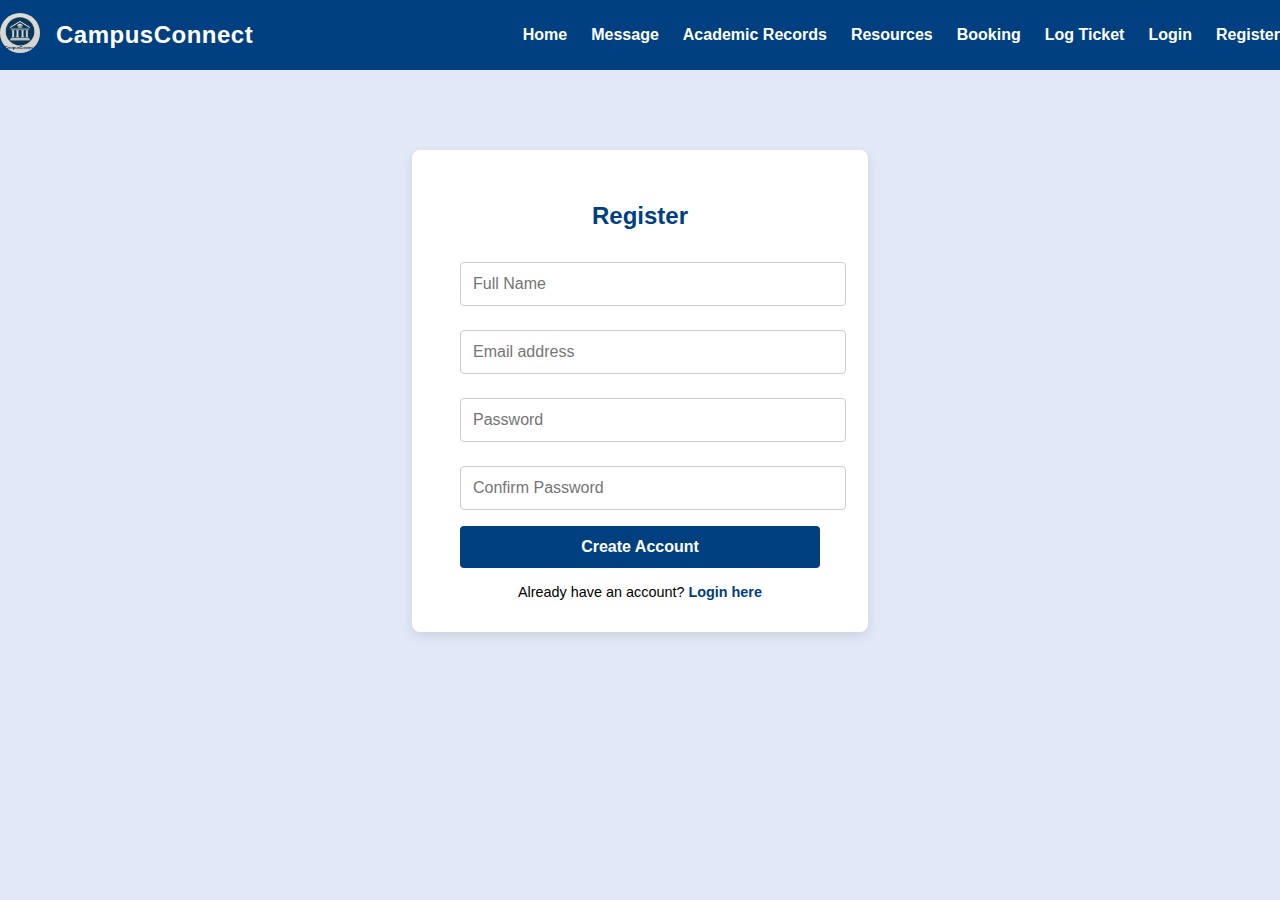
<file: register.html>
<!DOCTYPE html>
<html lang="en">
<head>
  <meta charset="UTF-8" />
  <title>CampusConnect - Register</title>
  <style>
    /* ====== Base ====== */
    body {
      font-family: Arial, sans-serif;
      background: #e1e9f8;
      margin: 0;
      display: flex;
      flex-direction: column;
      align-items: center;
      min-height: 100vh;
    }

    a {
      text-decoration: none;
      color: white;
    }

    a:hover {
      text-decoration: underline;
    }

    /* ====== Navbar ====== */
    nav {
      background: #004080;
      color: white;
      display: flex;
      justify-content: space-between;
      align-items: center;
      padding: 0 2rem;
      height: 70px;
      width: 100%;
      position: sticky;
      top: 0;
      z-index: 1000;
    }

    .nav-left {
      display: flex;
      align-items: center;
      gap: 1rem;
    }

    .nav-logo img {
      height: 40px;
      width: 40px;
      border-radius: 50%;
    }

    .nav-title {
      font-weight: bold;
      font-size: 1.5rem;
      letter-spacing: 0.5px;
    }

    .nav-links {
      display: flex;
      gap: 1.5rem;
      list-style: none;
    }

    .nav-links li {
      font-weight: 600;
    }

    .nav-links a {
      color: white;
    }

    /* ====== Hamburger (Mobile) ====== */
    .hamburger {
      display: none;
      flex-direction: column;
      gap: 5px;
      cursor: pointer;
    }

    .hamburger div {
      width: 25px;
      height: 3px;
      background: white;
      border-radius: 2px;
    }

    @media (max-width: 768px) {
      .nav-links {
        position: fixed;
        top: 70px;
        right: 0;
        background: #004080;
        height: calc(100vh - 70px);
        width: 200px;
        flex-direction: column;
        padding: 1rem;
        transform: translateX(100%);
        transition: transform 0.3s ease;
      }

      .nav-links.active {
        transform: translateX(0);
      }

      .nav-links li {
        margin-bottom: 1rem;
      }

      .hamburger {
        display: flex;
      }
    }

    /* ====== Register Form ====== */
    .register-container {
      background: white;
      padding: 2rem 3rem;
      border-radius: 8px;
      box-shadow: 0 4px 12px rgba(0,0,0,0.1);
      width: 360px;
      margin-top: 5rem;
      text-align: center;
    }

    .register-container h2 {
      color: #004080;
      margin-bottom: 1.5rem;
    }

    input[type="text"],
    input[type="email"],
    input[type="password"] {
      width: 100%;
      padding: 0.75rem;
      margin: 0.5rem 0 1rem 0;
      border: 1px solid #ccc;
      border-radius: 4px;
      font-size: 1rem;
    }

    button {
      width: 100%;
      background: #004080;
      color: white;
      border: none;
      padding: 0.75rem;
      font-size: 1rem;
      border-radius: 4px;
      cursor: pointer;
      font-weight: bold;
      transition: background 0.3s ease;
    }

    button:hover {
      background: #003366;
    }

    .login-link {
      margin-top: 1rem;
      font-size: 0.9rem;
    }

    .login-link a {
      color: #004080;
      font-weight: bold;
    }

    .login-link a:hover {
      text-decoration: underline;
    }
  </style>
</head>

<body>

  <!-- ====== Navigation Bar ====== -->
    <nav>
    <div class="nav-left">
      <div class="nav-logo">
        <img src="logo.png" alt="Logo" />
      </div>
      <div class="nav-title">CampusConnect</div>
    </div>
    <ul class="nav-links">
      <li><a href="index.html">Home</a></li>
      <li><a href="message.html">Message</a></li>
      <li><a href="academicrecords.html">Academic Records</a></li>
      <li><a href="resources.html">Resources</a></li>
      <li><a href="booking.html">Booking</a></li>
      <li><a href="ticket.html">Log Ticket</a></li>
      <li><a href="login.html">Login</a></li>
      <li><a href="register.html">Register</a></li>
    </ul>
    <div class="hamburger" id="hamburger">
      <div></div><div></div><div></div>
    </div>
  </nav>

  <!-- ====== Register Form ====== -->
  <div class="register-container">
    <h2>Register</h2>
    <form>
      <input type="text" placeholder="Full Name" required />
      <input type="email" placeholder="Email address" required />
      <input type="password" placeholder="Password" required />
      <input type="password" placeholder="Confirm Password" required />
      <button type="submit">Create Account</button>
    </form>

    <div class="login-link">
      Already have an account? <a href="login.html">Login here</a>
    </div>
  </div>

  <!-- ====== JavaScript (Hamburger Toggle) ====== -->
  <script>
    const hamburger = document.getElementById('hamburger');
    const navLinks = document.querySelector('.nav-links');

    hamburger.addEventListener('click', () => {
      navLinks.classList.toggle('active');
    });
  </script>

</body>
</html>
</file>
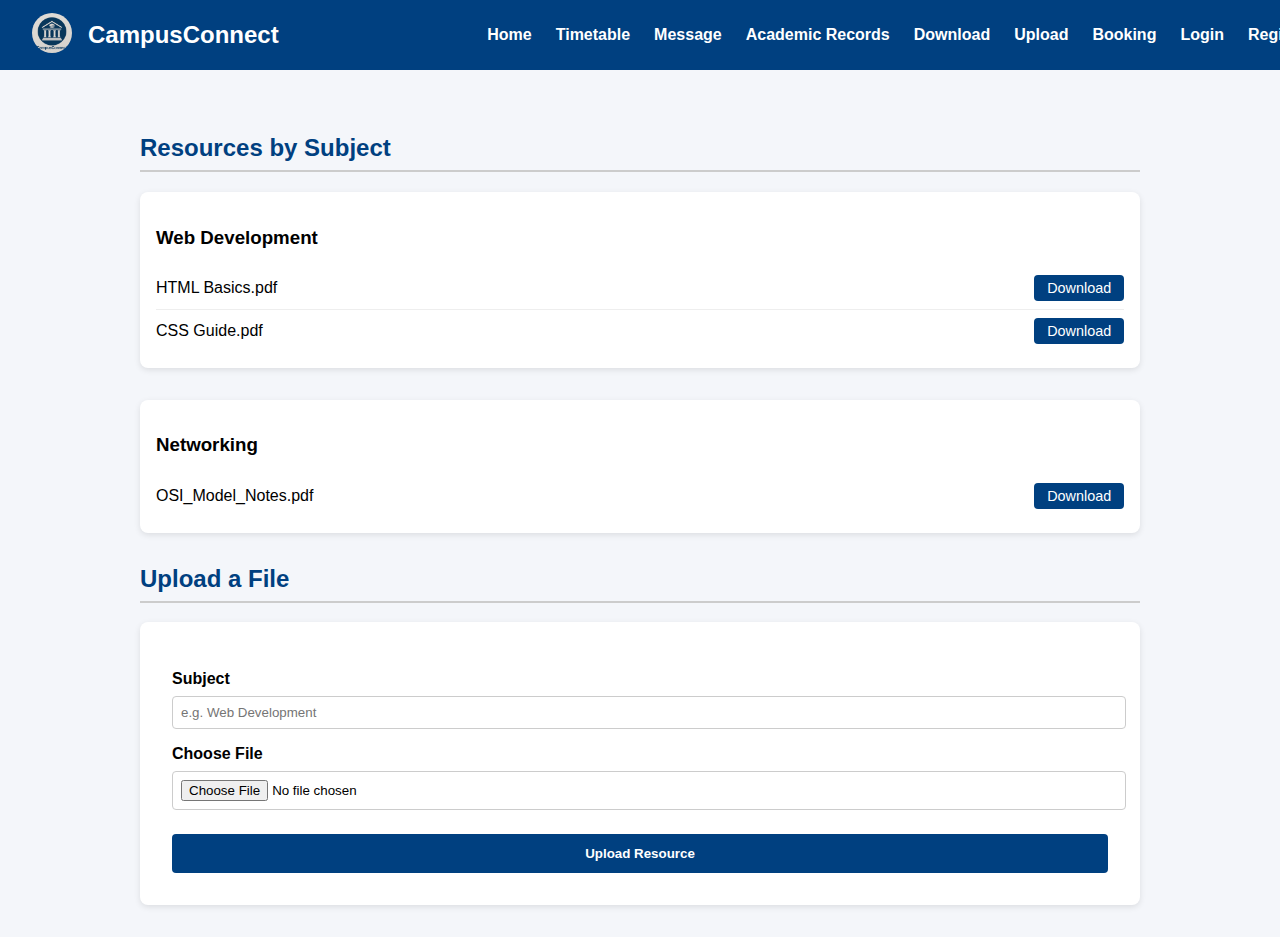
<file: resources.html>
<!DOCTYPE html>
<html lang="en">
<head>
  <meta charset="UTF-8" />
  <title>CampusConnect - Resources</title>
  <style>
    /* ====== Base Layout ====== */
    body {
      margin: 0;
      font-family: Arial, sans-serif;
      background: #f4f6fa;
    }

    a {
      color: white;
      text-decoration: none;
    }

    a:hover {
      text-decoration: underline;
    }

    /* ====== Navbar ====== */
    nav {
      background: #004080;
      color: white;
      display: flex;
      justify-content: space-between;
      align-items: center;
      padding: 0 2rem;
      height: 70px;
      width: 100%;
      position: sticky;
      top: 0;
      z-index: 1000;
    }

    .nav-left {
      display: flex;
      align-items: center;
      gap: 1rem;
    }

    .nav-logo img {
      height: 40px;
      width: 40px;
      border-radius: 50%;
    }

    .nav-title {
      font-weight: bold;
      font-size: 1.5rem;
    }

    .nav-links {
      display: flex;
      gap: 1.5rem;
      list-style: none;
    }

    .nav-links li {
      font-weight: 600;
    }

    /* ====== Hamburger (Mobile) ====== */
    .hamburger {
      display: none;
      flex-direction: column;
      gap: 5px;
      cursor: pointer;
    }

    .hamburger div {
      width: 25px;
      height: 3px;
      background: white;
      border-radius: 2px;
    }

    @media (max-width: 768px) {
      .nav-links {
        position: fixed;
        top: 70px;
        right: 0;
        background: #004080;
        height: calc(100vh - 70px);
        width: 200px;
        flex-direction: column;
        padding: 1rem;
        transform: translateX(100%);
        transition: transform 0.3s ease;
      }

      .nav-links.active {
        transform: translateX(0);
      }

      .nav-links li {
        margin-bottom: 1rem;
      }

      .hamburger {
        display: flex;
      }
    }

    /* ====== Main Page Styles ====== */
    main {
      padding: 2rem;
      max-width: 1000px;
      margin: auto;
    }

    h2 {
      color: #004080;
      margin-top: 2rem;
      border-bottom: 2px solid #ccc;
      padding-bottom: 0.5rem;
    }

    .category {
      background: white;
      margin-bottom: 2rem;
      padding: 1rem;
      border-radius: 8px;
      box-shadow: 0 2px 6px rgba(0,0,0,0.1);
    }

    .file-item {
      display: flex;
      justify-content: space-between;
      align-items: center;
      padding: 0.5rem 0;
      border-bottom: 1px solid #eee;
    }

    .file-item:last-child {
      border-bottom: none;
    }

    .file-item a.download {
      background: #004080;
      color: white;
      padding: 0.3rem 0.8rem;
      border-radius: 4px;
      font-size: 0.9rem;
    }

    /* ====== Upload Form ====== */
    .upload-form {
      background: white;
      padding: 2rem;
      border-radius: 8px;
      box-shadow: 0 2px 6px rgba(0,0,0,0.1);
    }

    .upload-form label {
      display: block;
      margin-top: 1rem;
      font-weight: bold;
    }

    .upload-form input[type="text"],
    .upload-form input[type="file"] {
      width: 100%;
      padding: 0.5rem;
      margin-top: 0.5rem;
      border: 1px solid #ccc;
      border-radius: 4px;
    }

    .upload-form button {
      margin-top: 1.5rem;
      background: #004080;
      color: white;
      padding: 0.75rem;
      border: none;
      border-radius: 4px;
      font-weight: bold;
      width: 100%;
      cursor: pointer;
    }

    .upload-form button:hover {
      background: #003366;
    }
  </style>
</head>
<body>

  <!-- ====== Navigation ====== -->
  <nav>
    <div class="nav-left">
      <div class="nav-logo">
        <img src="logo.png" alt="Logo" />
      </div>
      <div class="nav-title">CampusConnect</div>
    </div>
    <ul class="nav-links">
      <li><a href="index.html">Home</a></li>
      <li><a href="timetable.html">Timetable</a></li>
      <li><a href="message.html">Message</a></li>
      <li><a href="academicrecords.html">Academic Records</a></li>
      <li><a href="download.html">Download</a></li>
      <li><a href="upload.html">Upload</a></li>
      <li><a href="booking.html">Booking</a></li>
      <li><a href="login.html">Login</a></li>
      <li><a href="register.html">Register</a></li>
    </ul>
    <div class="hamburger" id="hamburger">
      <div></div><div></div><div></div>
    </div>
  </nav>

  <!-- ====== Main Content ====== -->
  <main>

    <h2>Resources by Subject</h2>

    <div class="category">
      <h3>Web Development</h3>
      <div class="file-item">
        <span>HTML Basics.pdf</span>
        <a href="#" class="download">Download</a>
      </div>
      <div class="file-item">
        <span>CSS Guide.pdf</span>
        <a href="#" class="download">Download</a>
      </div>
    </div>

    <div class="category">
      <h3>Networking</h3>
      <div class="file-item">
        <span>OSI_Model_Notes.pdf</span>
        <a href="#" class="download">Download</a>
      </div>
    </div>

    <h2>Upload a File</h2>

    <div class="upload-form">
      <form>
        <label for="subject">Subject</label>
        <input type="text" id="subject" name="subject" placeholder="e.g. Web Development" required />

        <label for="file">Choose File</label>
        <input type="file" id="file" name="file" required />

        <button type="submit">Upload Resource</button>
      </form>
    </div>

  </main>

  <!-- ====== JS (Hamburger Menu) ====== -->
  <script>
    const hamburger = document.getElementById('hamburger');
    const navLinks = document.querySelector('.nav-links');

    hamburger.addEventListener('click', () => {
      navLinks.classList.toggle('active');
    });
  </script>

</body>
</html>
</file>
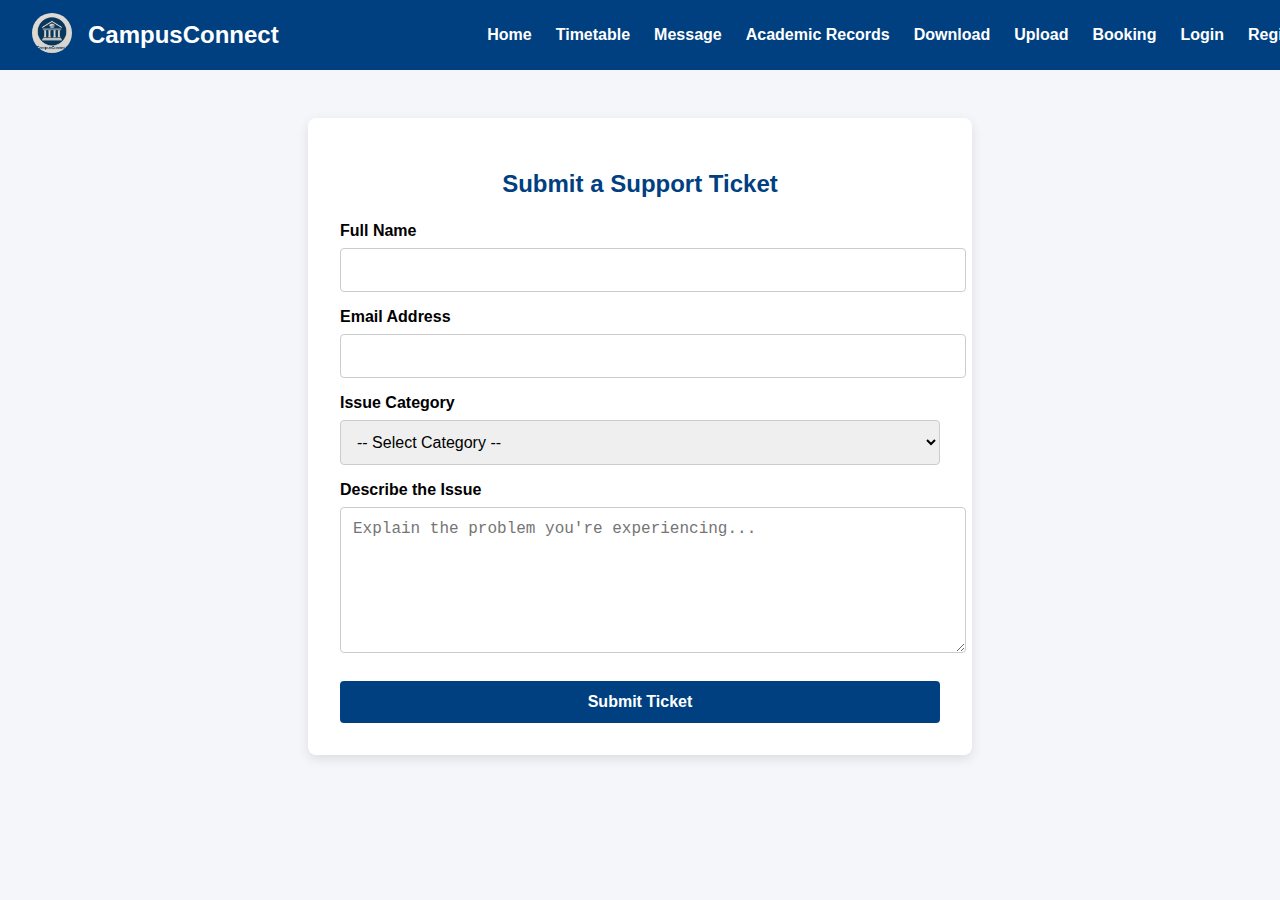
<file: ticket.html>
<!DOCTYPE html>
<html lang="en">
<head>
  <meta charset="UTF-8" />
  <title>CampusConnect - Support Ticket</title>
  <style>
    /* ====== Base Layout ====== */
    body {
      font-family: Arial, sans-serif;
      background: #f4f6fa;
      margin: 0;
      padding: 0;
    }

    a {
      color: white;
      text-decoration: none;
    }

    a:hover {
      text-decoration: underline;
    }

    /* ====== Navbar ====== */
    nav {
      background: #004080;
      color: white;
      display: flex;
      justify-content: space-between;
      align-items: center;
      padding: 0 2rem;
      height: 70px;
      width: 100%;
      position: sticky;
      top: 0;
      z-index: 1000;
    }

    .nav-left {
      display: flex;
      align-items: center;
      gap: 1rem;
    }

    .nav-logo img {
      height: 40px;
      width: 40px;
      border-radius: 50%;
    }

    .nav-title {
      font-weight: bold;
      font-size: 1.5rem;
    }

    .nav-links {
      display: flex;
      gap: 1.5rem;
      list-style: none;
    }

    .nav-links li {
      font-weight: 600;
    }

    .nav-links a {
      color: white;
    }

    .hamburger {
      display: none;
      flex-direction: column;
      gap: 5px;
      cursor: pointer;
    }

    .hamburger div {
      width: 25px;
      height: 3px;
      background: white;
      border-radius: 2px;
    }

    @media (max-width: 768px) {
      .nav-links {
        position: fixed;
        top: 70px;
        right: 0;
        background: #004080;
        height: calc(100vh - 70px);
        width: 200px;
        flex-direction: column;
        padding: 1rem;
        transform: translateX(100%);
        transition: transform 0.3s ease;
      }

      .nav-links.active {
        transform: translateX(0);
      }

      .nav-links li {
        margin-bottom: 1rem;
      }

      .hamburger {
        display: flex;
      }
    }

    /* ====== Ticket Form ====== */
    .ticket-container {
      max-width: 600px;
      margin: 3rem auto;
      background: white;
      padding: 2rem;
      border-radius: 8px;
      box-shadow: 0 4px 12px rgba(0,0,0,0.1);
    }

    .ticket-container h2 {
      text-align: center;
      color: #004080;
      margin-bottom: 1.5rem;
    }

    label {
      display: block;
      margin-top: 1rem;
      font-weight: bold;
    }

    input[type="text"],
    input[type="email"],
    select,
    textarea {
      width: 100%;
      padding: 0.75rem;
      margin-top: 0.5rem;
      border: 1px solid #ccc;
      border-radius: 4px;
      font-size: 1rem;
    }

    textarea {
      height: 120px;
      resize: vertical;
    }

    button {
      margin-top: 1.5rem;
      width: 100%;
      background: #004080;
      color: white;
      border: none;
      padding: 0.75rem;
      font-size: 1rem;
      border-radius: 4px;
      cursor: pointer;
      font-weight: bold;
      transition: background 0.3s ease;
    }

    button:hover {
      background: #003366;
    }
  </style>
</head>
<body>

  <!-- ====== Navigation Bar ====== -->
  <nav>
    <div class="nav-left">
      <div class="nav-logo">
        <img src="logo.png" alt="Logo" />
      </div>
      <div class="nav-title">CampusConnect</div>
    </div>
    <ul class="nav-links">
      <li><a href="index.html">Home</a></li>
      <li><a href="timetable.html">Timetable</a></li>
      <li><a href="message.html">Message</a></li>
      <li><a href="academicrecords.html">Academic Records</a></li>
      <li><a href="download.html">Download</a></li>
      <li><a href="upload.html">Upload</a></li>
      <li><a href="booking.html">Booking</a></li>
      <li><a href="login.html">Login</a></li>
      <li><a href="register.html">Register</a></li>
    </ul>
    <div class="hamburger" id="hamburger">
      <div></div><div></div><div></div>
    </div>
  </nav>

  <!-- ====== Ticket Submission Form ====== -->
  <div class="ticket-container">
    <h2>Submit a Support Ticket</h2>
    <form>
      <label for="name">Full Name</label>
      <input type="text" id="name" name="name" required />

      <label for="email">Email Address</label>
      <input type="email" id="email" name="email" required />

      <label for="category">Issue Category</label>
      <select id="category" name="category" required>
        <option value="">-- Select Category --</option>
        <option value="account">Account/Login Issues</option>
        <option value="course">Course Content Issues</option>
        <option value="upload">File Upload/Download</option>
        <option value="other">Other</option>
      </select>

      <label for="message">Describe the Issue</label>
      <textarea id="message" name="message" placeholder="Explain the problem you're experiencing..." required></textarea>

      <button type="submit">Submit Ticket</button>
    </form>
  </div>

  <!-- ====== Hamburger Menu JS ====== -->
  <script>
    const hamburger = document.getElementById('hamburger');
    const navLinks = document.querySelector('.nav-links');

    hamburger.addEventListener('click', () => {
      navLinks.classList.toggle('active');
    });
  </script>

</body>
</html>
</file>
